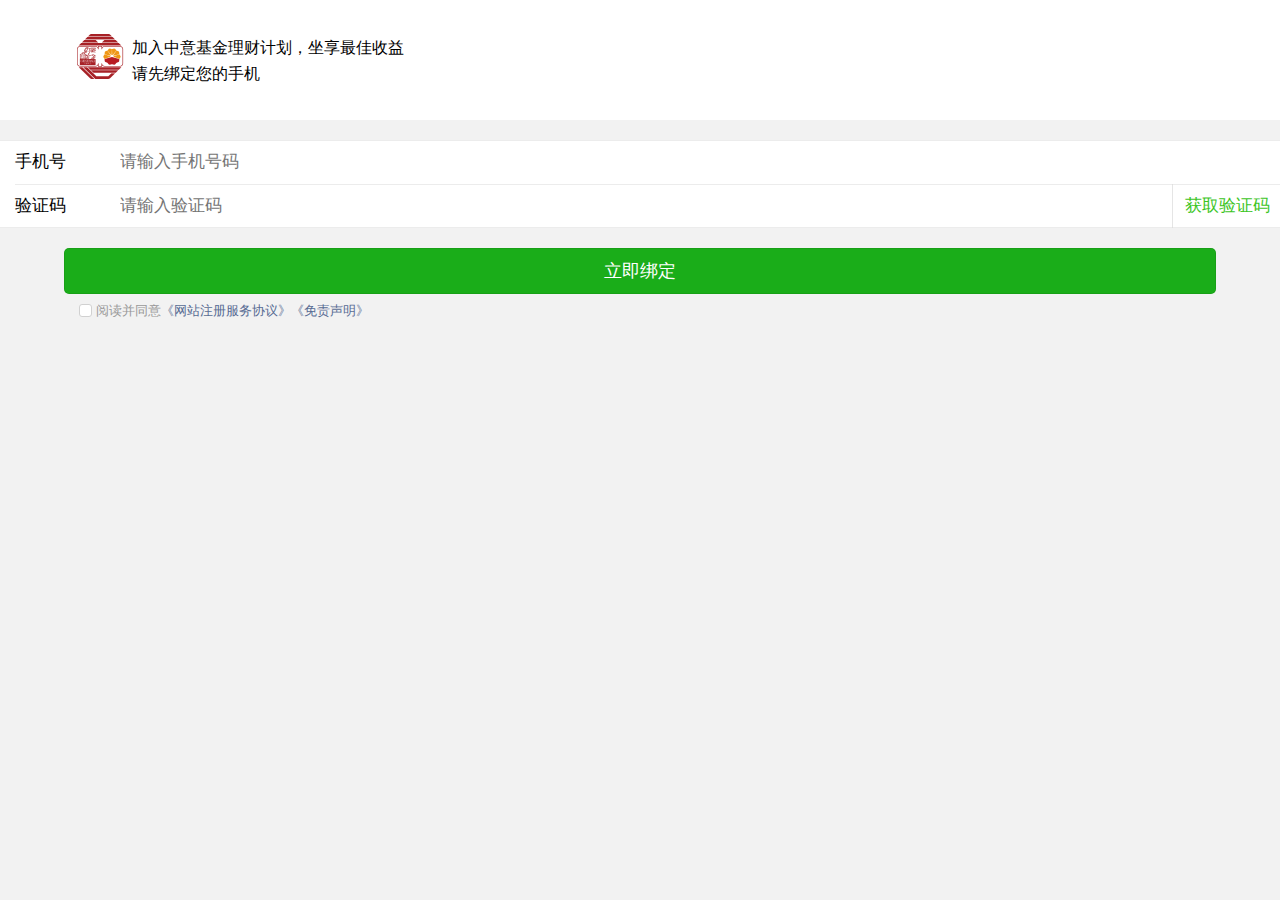
<file: index.html>
<!DOCTYPE html>
<html>

	<head>
		<meta charset="utf-8" />
		<meta name="viewport" content="width=device-width, initial-scale=1.0, minimum-scale=1.0, maximum-scale=1.0, user-scalable=no">
		<meta name="format-detection" content="telephone=no">
		<meta http-equiv="Cache-Control" content="no-cache, no-store, must-revalidate">
		<meta http-equiv="Pragma" content="no-cache">
		<meta http-equiv="Expires" content="0">
		<title>中意基金微信公众号</title>
		<link rel="stylesheet" type="text/css" href="css/weui.css" />
		<link rel="stylesheet" href="css/main.css">
		<script src="js/zepto.min.js" type="text/javascript" charset="utf-8"></script>
	</head>

	<body class="full">
		<section id="introduce">
			<div id="intro_box">
				<div class="intro_con intro_logo"><img src="img/微信界面/u25.png" /></div>
				<div class="intro_con intro_text">
					<p>加入中意基金理财计划，坐享最佳收益</p>
					<p>请先绑定您的手机</p>
				</div>
			</div>
		</section>
		<!--登录验证-->
		<section id="load_auth">
			<div class="weui-cells weui-cells_form">
				<div class="weui-cell">
					<div class="weui-cell__hd"><label class="weui-label">手机号</label></div>
					<div class="weui-cell__bd">
						<input  class="weui-input phone" type="tel" pattern="[0-11]*" placeholder="请输入手机号码" maxlength="11"/>
					</div>
				</div>
				<div class="weui-cell weui-cell_vcode">
					<div class="weui-cell__hd">
						<label class="weui-label">验证码</label>
					</div>
					<div class="weui-cell__bd">
						<input class="weui-input authcode"  placeholder="请输入验证码">
					</div>
					<div class="weui-cell__ft">
						<a href="javascript:;" class="weui-vcode-btn">获取验证码</a>
					</div>
				</div>

			</div>
			<a href="javascript:;" class="weui-btn weui-btn_primary bind" onclick="bind();">立即绑定</a>
			<div style="margin-left: 5%;">
				<label for="weuiAgree" class="weui-agree">
					<input id="weuiAgree" type="checkbox" class="weui-agree__checkbox">
					<span class="weui-agree__text">
        阅读并同意<a href="html/registerAgreement.html">《网站注册服务协议》</a><a href="html/disclaimer.html">《免责声明》</a>
    			</span>
			</div>

		</section>
		<script type="text/javascript" charset="utf-8">
			function bind() {
				var phone = $.trim( $('.phone').val() );
				var phoneReg = /^(0|86|17951)?(13[0-9]|15[012356789]|17[678]|18[0-9]|14[57])[0-9]{8}$/;
				var authcode = $.trim( $('.authcode').val() );
                if( !phone ){ alertInfo('请输入您的电话号码'); return; }
                if( !phone.match( phoneReg ) ){ alertInfo('电话格式不正确'); return; }
//                if( btn.hasClass('gray') ) return;


//				要发送后台的信息
				var param = {};
                param.phone = phone;
                param.authcode = authcode;
//                $.ajax({
//                    type : 'post',
//                    url : url,
//                    data : param,
//                    dataType: 'json',
//                    success : function( data ){
//                        if( data.code == 0 ){
////                            localStorage.setItem('phone', phone);
//                            window.location.href = "html/fundList.html";
//                        }else{
//                            tip( data.message );
//                        }
//                    },
//                    error : function(){
//                        tip('网络不给力');
//                    }
//                });

			}
			//弹窗
			function alertInfo(info) {
			    var dialog = '<div id="dialog">'
							+'<div class="weui-mask"></div>'
							+'<div class="weui-dialog">'
							+'<div class="weui-dialog__bd">'+info+'</div>'
							+'<div class="weui-dialog__ft">'
							+'<a href="javascript:;" class="weui-dialog__btn weui-dialog__btn_primary" onclick="dialogSure();">确定</a>'
							+'</div>'
							+'</div>'
							+'</div>';
			    $('body').append(dialog);
			}
			//弹窗确认
			function dialogSure() {
			    $('#dialog').remove();
			}
		</script>
	</body>

</html>
</file>
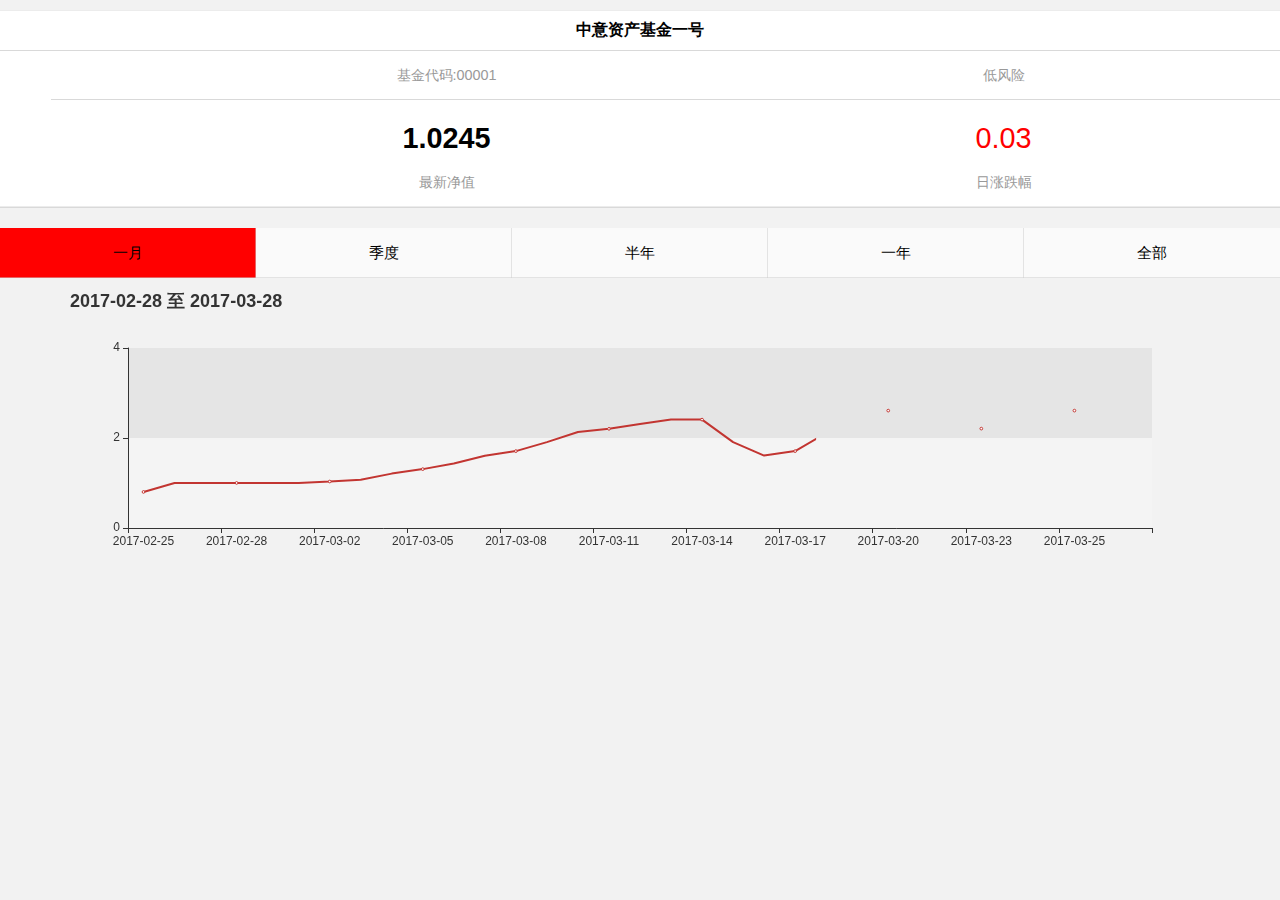
<file: html/fundView.html>
<!DOCTYPE html>
<html>
	<head>
		<meta charset="UTF-8">
		<meta name="viewport" content="width=device-width, initial-scale=1.0, minimum-scale=1.0, maximum-scale=1.0, user-scalable=no">
		<meta name="format-detection" content="telephone=no">
		<meta http-equiv="Cache-Control" content="no-cache, no-store, must-revalidate">
		<meta http-equiv="Pragma" content="no-cache">
		<meta http-equiv="Expires" content="0">
		<title>基金详情</title>
		<link rel="stylesheet" href="../css/weui.css">
		<link rel="stylesheet" href="../css/main.css">
		<script src="../js/zepto.min.js" type="text/javascript" charset="utf-8"></script>
		<script src="../js/echarts.common.min.js" type="text/javascript" charset="utf-8"></script>
		<script src="../js/fundList.js" type="text/javascript" charset="utf-8"></script>
	</head>

	<body class="full">
		<section id="fund_intro">
			<div class="weui-form-preview listItem" style="border-bottom: 1px solid #D9D9D9;">
				<p class="fundName">中意资产基金一号</p>
				<div class="weui-form-preview__bd bottom"  style="border-bottom: 1px solid #D9D9D9;">
					<div class="bot_lef bot">基金代码:00001</div>
					<div class="bot_rig bot">低风险</div>
				</div>
				<div class="weui-form-preview__bd middle">
					<div class="mid">
						<p class="weui-form-preview__value newWorth">1.0245</p>
						<p class="weui-form-preview__value">最新净值</p>
					</div>
					<div  class="mid">
						<p class="weui-form-preview__value decline">0.03</p>
						<p class="weui-form-preview__value">日涨跌幅</p>
					</div>
				</div>


			</div>
		</section>
		<section id="fund_view">
			<!--tab切换-->
			<div class="weui-tab">
				<div class="weui-navbar">
					<div class="weui-navbar__item"  onclick="changeBackGC(this);" id="color1">
						一月
					</div>
					<div class="weui-navbar__item"  onclick="changeBackGC(this);" id="color2">
						季度
					</div>
					<div class="weui-navbar__item" onclick="changeBackGC(this);" id="color3">
						半年
					</div>
					<div class="weui-navbar__item" onclick="changeBackGC(this);" id="color4">
						一年
					</div>
					<div class="weui-navbar__item" onclick="changeBackGC(this);" id="color5">
						全部
					</div>
				</div>
				<div class="weui-tab__panel">
					<div>
						<div id="main" style="width:100%;height:300px;margin: 0 auto;margin-top: 10px;margin-left:0px;background-color: white;"></div>
					</div>
				</div>

		</section>
		<script type="text/javascript">


            document.getElementById("color1").style.backgroundColor="red";
            //改变背景色
            function changeBackGC(obj){
                var num = obj.id.substring(5,6);
                for(var i=1;i<=5;i++){
                    if(i==num){
                        document.getElementById("color"+i).style.backgroundColor="red";
                    }else{
                        document.getElementById("color"+i).style.backgroundColor="white";
                    }
                }
                check(num);
            };

            //改变图形
            var myChart = echarts.init(document.getElementById('main'));
            var data1 = [["2017-02-25",0.8016],["2017-02-26",1.0016],["2017-02-27",1.0016],["2017-02-28",1.0016],["2017-02-29",1.0016],
                ["2017-03-01",1.0016],["2017-03-02",1.0329],["2017-03-03",1.0735],["2017-03-04",1.2086],["2017-03-05",1.3086],
                ["2017-03-06",1.4329],["2017-03-07",1.6035],["2017-03-08",1.7086],["2017-03-09",1.9086],["2017-03-10",2.1329],
                ["2017-03-11",2.2035],["2017-03-12",2.3086],["2017-03-13",2.4086],["2017-03-14",2.4086],["2017-03-15",1.9086],
                ["2017-03-16",1.6086],["2017-03-17",1.7086],["2017-03-18",2.1086],["2017-03-19",2.2086],["2017-03-20",2.6086],
                ["2017-03-21",2.7086],["2017-03-22",2.8086],["2017-03-23",2.2086],["2017-03-24",2.6086],["2017-03-24",2.6086],
                ["2017-03-25",2.6086],["2017-03-26",1.6086],["2017-03-27",1.9086]];

            var data2 = [
                ["2016-12-28",0.8016],["2016-12-29",1.0016],["2016-12-30",1.0016],["2016-12-31",1.0016],["2017-01-01",1.0016],
                ["2017-01-02",1.0016],["2017-01-03",1.0329],["2017-01-04",1.0735],["2017-01-05",1.2086],
                ["2017-01-06",1.4329],["2017-01-07",1.6035],["2017-01-08",1.7086],["2017-01-09",1.9086],["2017-01-10",2.1329],
                ["2017-01-11",2.2035],["2017-01-12",2.3086],["2017-01-13",2.4086],["2017-01-14",2.4086],["2017-01-15",1.9086],
                ["2017-01-16",1.6086],["2017-01-17",1.7086],["2017-01-18",2.1086],["2017-01-19",2.2086],["2017-01-20",2.6086],
                ["2017-01-21",2.7086],["2017-01-22",2.8086],["2017-01-23",2.2086],["2017-01-24",2.6086],["2017-01-25",2.6086],
                ["2017-01-26",2.6086],["2017-01-27",1.6086],["2017-01-28",1.9086],["2017-01-29",1.9086],["2017-01-30",1.9086],
                ["2017-01-31",0.8016],
                ["2017-02-01",1.0016],["2017-02-02",1.0329],["2017-02-03",1.0735],["2017-02-04",1.2086],["2017-02-05",1.3086],
                ["2017-02-06",1.4329],["2017-02-07",1.6035],["2017-02-08",1.7086],["2017-02-09",1.9086],["2017-02-10",2.1329],
                ["2017-02-11",2.2035],["2017-02-12",2.3086],["2017-02-13",2.4086],["2017-02-14",2.4086],["2017-02-15",1.9086],
                ["2017-02-16",1.6086],["2017-02-17",1.7086],["2017-02-18",2.1086],["2017-02-19",2.2086],["2017-02-20",2.6086],
                ["2017-02-21",2.7086],["2017-02-22",2.8086],["2017-02-23",2.2086],["2017-02-24",2.6086],
                ["2017-02-25",0.8016],["2017-02-26",1.0016],["2017-02-27",1.0016],["2017-02-28",1.0016],["2017-02-29",1.0016],
                ["2017-03-01",1.0016],["2017-03-02",1.0329],["2017-03-03",1.0735],["2017-03-04",1.2086],["2017-03-05",1.3086],
                ["2017-03-06",1.4329],["2017-03-07",1.6035],["2017-03-08",1.7086],["2017-03-09",1.9086],["2017-03-10",2.1329],
                ["2017-03-11",2.2035],["2017-03-12",2.3086],["2017-03-13",2.4086],["2017-03-14",2.4086],["2017-03-15",1.9086],
                ["2017-03-16",1.6086],["2017-03-17",1.7086],["2017-03-18",2.1086],["2017-03-19",2.2086],["2017-03-20",2.6086],
                ["2017-03-21",2.7086],["2017-03-22",2.8086],["2017-03-23",2.2086],["2017-03-24",2.6086],["2017-03-24",2.6086],
                ["2017-03-25",2.6086],["2017-03-26",1.6086],["2017-03-27",1.9086]];

            var data3 = [["2016-09-28",1.0016],["2016-10-28",1.0029],["2016-11-28",1.0035],["2016-12-28",1.5086],["2017-01-28",1.5086],
                ["2017-02-28",1.5086],["2017-03-28",1.5086]];

            var data4 = [["2016-03-28",1.0016],["2016-04-28",1.0029],["2016-05-28",1.0035],["2016-06-28",1.5086],["2016-07-28",1.5086],
                ["2017-08-28",1.5086],["2017-09-28",1.5086],["2016-10-28",1.0029],["2016-11-28",1.7035],["2016-12-28",1.2016],["2017-01-28",1.5086],
                ["2017-02-28",1.5086],["2017-03-28",1.5086]];

            var data5 = [["2017-01-01",1.0016],["2017-01-02",1.0329],["2017-01-03",1.0735],["2017-01-04",1.2086],["2017-01-05",1.3086],
                ["2017-01-06",1.4329],["2017-01-07",1.6035],["2017-01-08",1.7086],["2017-01-09",1.9086],["2017-01-10",2.1329],
                ["2017-01-11",2.2035],["2017-01-12",2.3086],["2017-01-13",2.4086],["2017-01-14",2.4086],["2017-01-15",1.9086],
                ["2017-01-16",1.6086],["2017-01-17",1.7086],["2017-01-18",2.1086],["2017-01-19",2.2086],["2017-01-20",2.6086]
            ];

            loadChart(data1,"2017-02-28 至 2017-03-28");
            function check(a){
                if(a==1){
                    loadChart(data1,"2017-02-28 至 2017-03-28");
                }

                if(a==2){
                    loadChart(data2,"2017-01-28 至 2017-03-28");
                }

                if(a==3){
                    loadChart(data3,"2016-09-28 至 2017-03-28");
                }

                if(a==4){
                    loadChart(data4,"2016-03-28 至 2017-03-28");
                }

                if(a==5){
                    loadChart(data5,"2015-09-28 至 2017-03-28");
                }

            };

            function loadChart(data,dete){

                myChart.setOption(option = {
                    title: {
                        text: '             '+dete
                    },
                    tooltip: {
                        trigger: 'axis'
                    },
                    xAxis: {
                        data: data.map(function(item) {
                            return item[0];
                        })
                    },
                    yAxis: {
                        splitLine: {
                            show: false
                        },
                        scale:true,
                        precision:50,
                        type : 'value',
                        splitNumber:1,
                        splitArea:{show:true},
                        boundaryGap:[0.01,0.01]

                    },
                    dataZoom: [{
                        type: 'inside',
                        show:false
                    }],
                    series: {
                        name: '基金净值',
                        type: 'line',
                        data: data.map(function(item) {
                            return item[1];
                        })

                    }
                });

            }
		</script>
	</body>

</html>
</file>
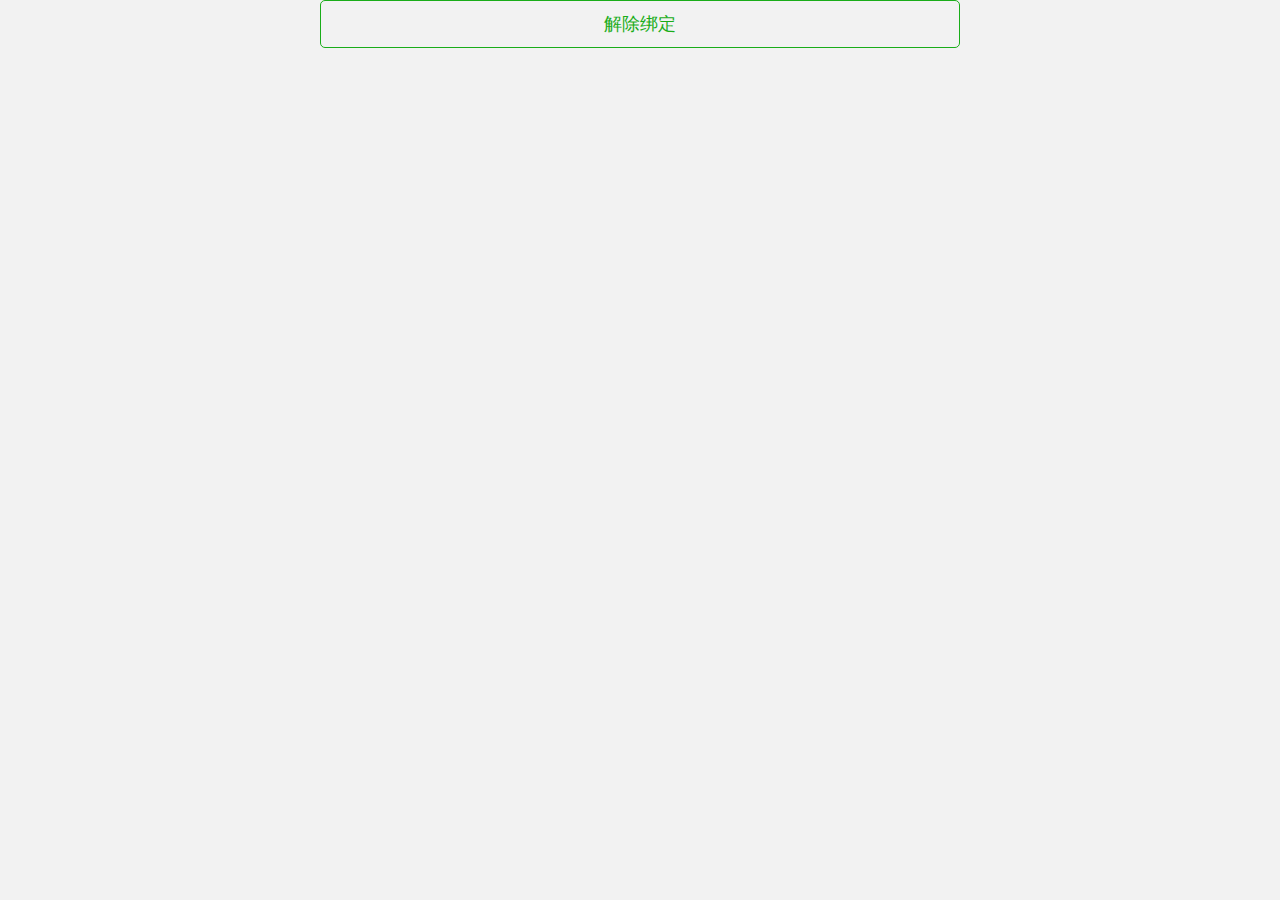
<file: html/personCenter.html>
<!DOCTYPE html>
<html lang="en">
<head>
    <meta charset="UTF-8">
    <meta name="viewport" content="width=device-width, initial-scale=1.0, minimum-scale=1.0, maximum-scale=1.0, user-scalable=no">
    <meta name="format-detection" content="telephone=no">
    <meta http-equiv="Cache-Control" content="no-cache, no-store, must-revalidate">
    <meta http-equiv="Pragma" content="no-cache">
    <meta http-equiv="Expires" content="0">
    <title>个人中心</title>
    <link rel="stylesheet" href="../css/weui.css">
    <link rel="stylesheet" href="../css/main.css">

</head>
<body class="full">
    <a href="javascript:;" class="weui-btn weui-btn_plain-primary unbind">解除绑定</a>
</body>
</html>
</file>
<file: css/main.css>
* {
    margin: 0;
    padding: 0;
}

.full {
    -apple-system-font: "Helvetica Neue", sans-serif;
    position: absolute;
    width: 100%;
    left: 0;
    top: 0;
    background-color: #f2f2f2;
}
#introduce {
    height: 100px;
    width: 100%;
    display: table;
    background-color: white;
}

#intro_box {
    height: 100px;
    padding: 10px 6% 10px 6%;
    display: table-cell;
    vertical-align: middle;
}

.intro_con {
    display: inline-block;
}
intro_text>p{
    font-size: 17px;
}
#load_auth {
    margin-top: 20px;
}
.bind{
    margin-top: 20px;
    width: 90%;
}
#fundList{
    width: 100%;
}
#fund_intro {
    width: 100%;
}

#fund_view {
    width: 100%;
    margin-top: 20px;
}
.listItem{
    margin-top: 10px;
    width: 100%;
    background-color: white;
    overflow: hidden;
}
.fundName{
    text-align: center;
    font-weight: bold;
    padding: 7px 15px;
    border-bottom: 1px solid #D9D9D9;
}
.middle,.bottom{
    padding: 0;
    width: 96%;
    float: right;
}
.mid,.bot{
    display: inline-block;
    padding: 10px 0 10px 0;
    width: 45%;
    text-align: center;
}
.newWorth{
    font-weight: bold;
    font-size: 2em;
    color: black;
}
.decline{
    color: red;
    font-size: 2em;
}
.unbind{
    width: 50%;

}
</file>
